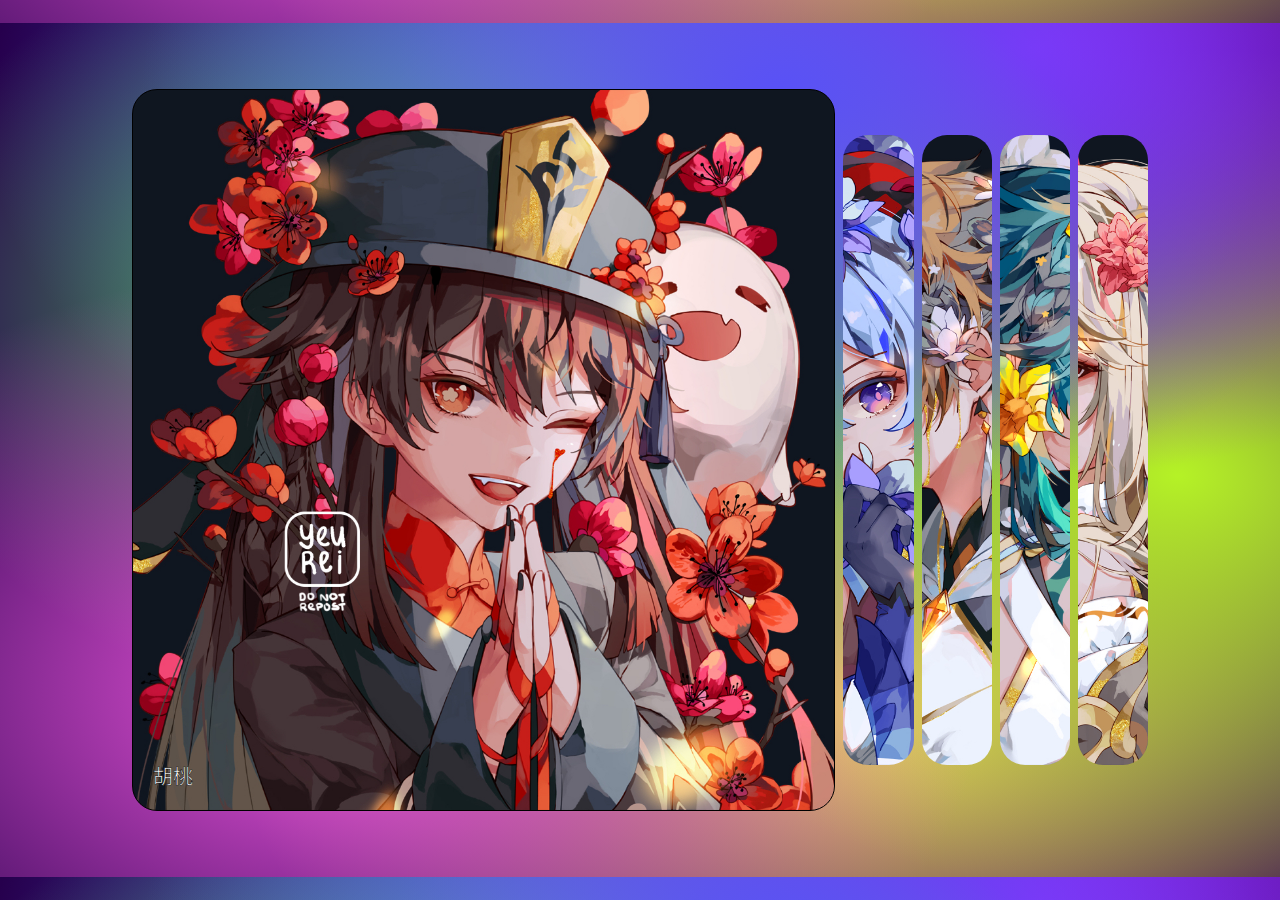
<file: 01-ExpandingCards/index.html>
<!DOCTYPE html>
<html lang="zh-CN">

<head>
  <meta charset="UTF-8">
  <meta name="viewport" content="width=device-width, initial-scale=1.0">
  <title>Expanding Cards</title>

  <style>
    body {
      margin: 0;
      padding: 0;
      min-height: 100vh;
      display: flex;
      justify-content: center;
      align-items: center;
      background: url('./color-morph.svg') center/100%;
    }

    .container {
      width: 80vw;
      display: flex;
      justify-content: center;
      align-items: center;
    }

    .panel {
      margin: 0 4px;
      height: 70vh;
      border-radius: 25px;
      background-size: cover;
      background-position: center;
      flex: 0.5;
      cursor: pointer;
      transition: all 700ms ease;
      position: relative;
    }

    .panel span{
      font-size: 20px;
      color: transparent;
      position: absolute;
      bottom: 20px;
      left: 20px;
      transition: all 700ms ease;
    }

    .panel.active {
      flex: 5;
      height: 80vh;
      border: 1px solid black;
    }

    .panel.active span{
      -webkit-text-stroke: 0.5px black;
      color: white;
    }
  </style>

</head>

<body>
  <div class="container">
    <div class="panel active" style="background-image: url('./images/01.jpg');"><span>胡桃</span></div>
    <div class="panel" style="background-image: url('./images/02.jpg');"><span>甘雨</span></div>
    <div class="panel" style="background-image: url('./images/03.jpg');"><span>钟离</span></div>
    <div class="panel" style="background-image: url('./images/04.jpg');"><span>魈</span></div>
    <div class="panel" style="background-image: url('./images/05.jpg');"><span>凝光</span></div>
  </div>

  <script>
    // 事件委托
    const panelContainer = document.querySelector('.container')
    panelContainer.addEventListener('click', function (e) {
      if (e.target.classList.contains('panel')) {
        document.querySelector('.panel.active').classList.remove('active')
        e.target.classList.add('active')
      }
    })

  </script>
</body>

</html>
</file>
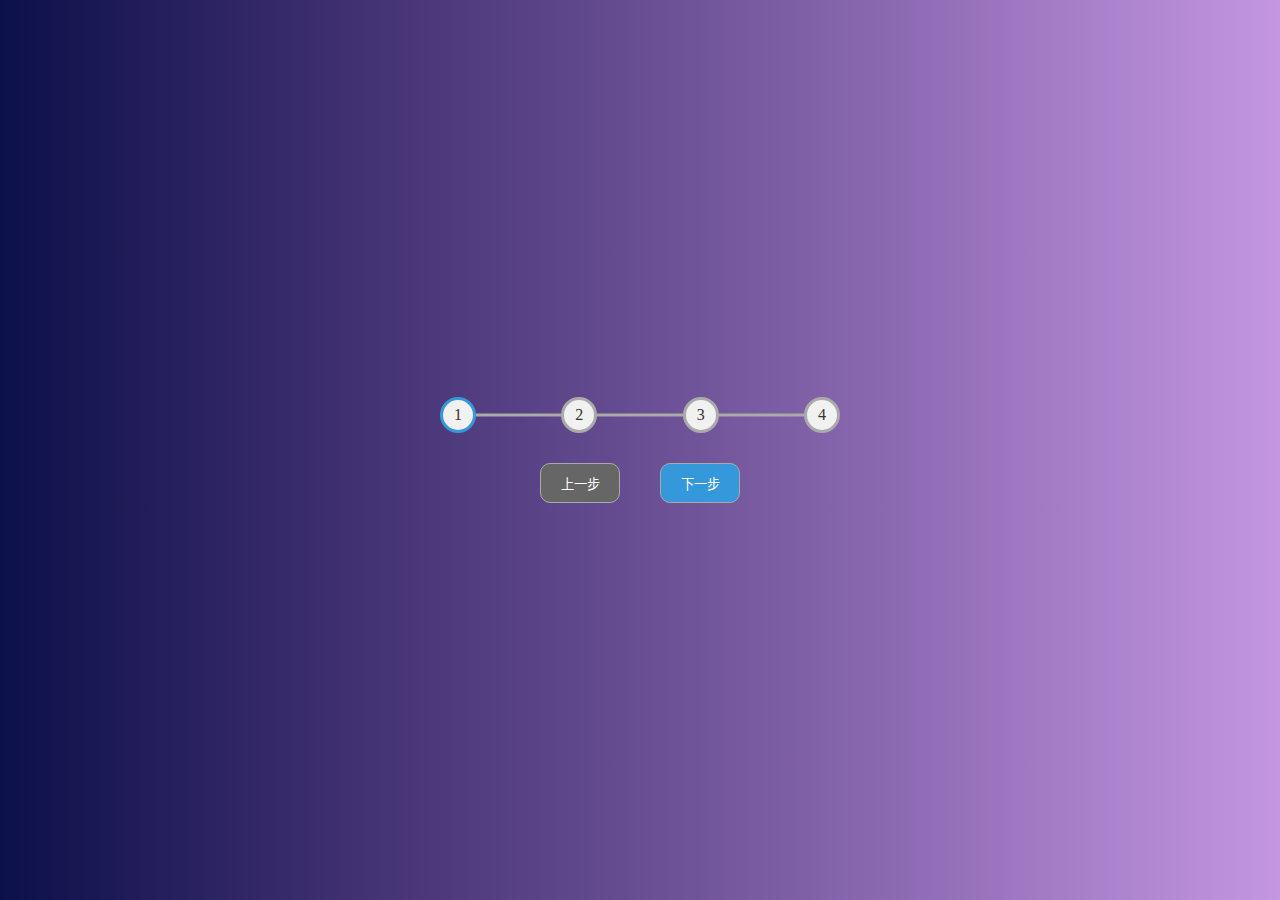
<file: 02-ProgressSteps/index.html>
<!DOCTYPE html>
<html lang="zh-CN">

<head>
  <meta charset="UTF-8">
  <meta name="viewport" content="width=device-width, initial-scale=1.0">
  <title>Progress Steps</title>
  <style>
    * {
      -webkit-user-select: none;
      -moz-user-select: none;
      -ms-user-select: none;
      user-select: none;
    }

    body {
      margin: 0;
      padding: 0;
      min-height: 100vh;
      background: linear-gradient(90deg, #0c104a, #3c2d6e, #684e93, #9571ba, #c496e2);
      display: flex;
      justify-content: center;
      text-align: center;
    }

    .container {
      width: 400px;
      min-height: 100vh;
      display: flex;
      flex-direction: column;
      justify-content: center;
      align-items: center;

    }

    .container .step-indicator {
      width: 100%;
      position: relative;
    }

    .container .line {
      width: 100%;
      height: 3px;
      background-color: #aaa;
      position: absolute;
      top: 50%;
      transform: translateY(-50%);
      z-index: 21;
    }

    .container .active-line {
      width: 66%;
      height: 3px;
      background-color: #3498db;
      position: absolute;
      top: 50%;
      transform: translateY(-50%);
      transition: all 200ms ease;
      z-index: 22;
    }

    .container .step-indicator .node-list {
      width: 100%;
      display: flex;
      justify-content: space-between;
    }

    .container .step-indicator .node {
      display: inline-block;
      width: 30px;
      height: 30px;
      background-color: #f1f1f1;
      color: #333;
      text-align: center;
      line-height: 30px;
      border: 3px solid #aaa;
      border-radius: 40px;
      z-index: 99;
    }

    .container .step-indicator .node.active {
      border: 3px solid #3498db;
      transition: all 500ms ease;
    }

    .container .step-button {
      width: 100%;
      margin-top: 30px;
      display: flex;
      justify-content: center;
    }

    .container .step-button .button {
      width: 80px;
      height: 40px;
      margin: 0 20px;
      border: 1px solid #aaa;
      border-radius: 10px;
      background-color: #3498db;
      text-align: center;
      line-height: 40px;
      color: white;
      cursor: pointer;
      transition: all 100ms ease;

    }

    .container .step-button .button:disabled {
      background-color: #666;
    }

    .container .step-button .button:active:not([disabled]) {
      transform: scale(0.95);
    }
  </style>
</head>

<body>

  <div class="container">
    <div class="step-indicator">
      <div class="line"></div>
      <div class="active-line"></div>
      <div class="node-list">
        <div class="node active">1</div>
        <div class="node active">2</div>
        <div class="node active">3</div>
        <div class="node">4</div>
      </div>

    </div>

    <div class="step-button">
      <button class="prev button">上一步</button>
      <button class="next button">下一步</button>
    </div>
  </div>

  <script>

    const prevButton = document.querySelector('.prev.button')
    const nextButton = document.querySelector('.next.button')
    const nodeList = document.querySelectorAll('.step-indicator .node')
    const indicatorLine = document.querySelector('.active-line')

    let i = 0

    updateButton()
    updateIndicator(i)
    prevButton.addEventListener('click', function () {
      i--
      updateButton()
      updateIndicator(i)
    })
    nextButton.addEventListener('click', function () {
      i++
      updateButton()
      updateIndicator(i)
    })

    function updateButton() {
      prevButton.disabled = (i <= 0)
      nextButton.disabled = (i >= nodeList.length - 1)
    }

    function updateIndicator(i) {
      indicatorLine.style.width = `${100 / (nodeList.length - 1) * i}%`
      for (let k = 0; k < nodeList.length; k++) {
        nodeList[k].classList.remove('active')
      }
      for (let j = 0; j <= i; j++) {
        nodeList[j].classList.add('active')
      }
    }
  </script>

</body>

</html>
</file>
